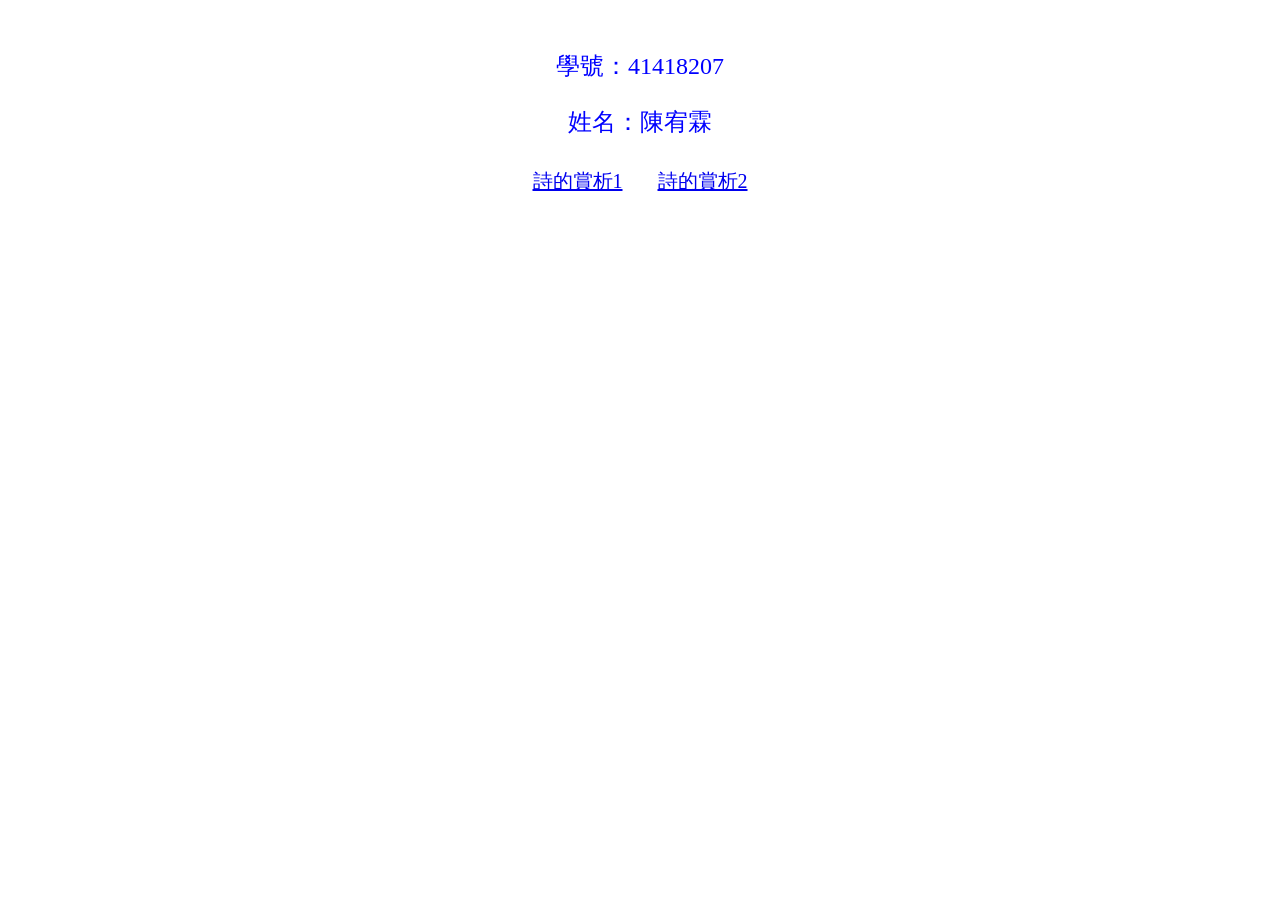
<file: index.html>
<!DOCTYPE html>
<html lang="zh-Hant">
<head>
    <meta charset="UTF-8">
    <title>個人網頁</title>
    <style>
        /* 個人資料：藍色置中 */
        .profile {
            color: blue;
            text-align: center;
            font-size: 24px;
            margin-top: 50px;
        }
        /* 連結區塊置中 */
        .nav-link {
            text-align: center;
            margin-top: 30px;
            font-size: 20px;
        }
        .nav-link a {
            margin: 0 15px;
        }
    </style>
</head>
<body>

    <div class="profile">
        <p>學號：41418207</p>
        <p>姓名：陳宥霖</p>
    </div>

    <div class="nav-link">
        <a href="poem1.html">詩的賞析1</a>
        <a href="poem2.html">詩的賞析2</a>
    </div>

</body>
</html>
</file>
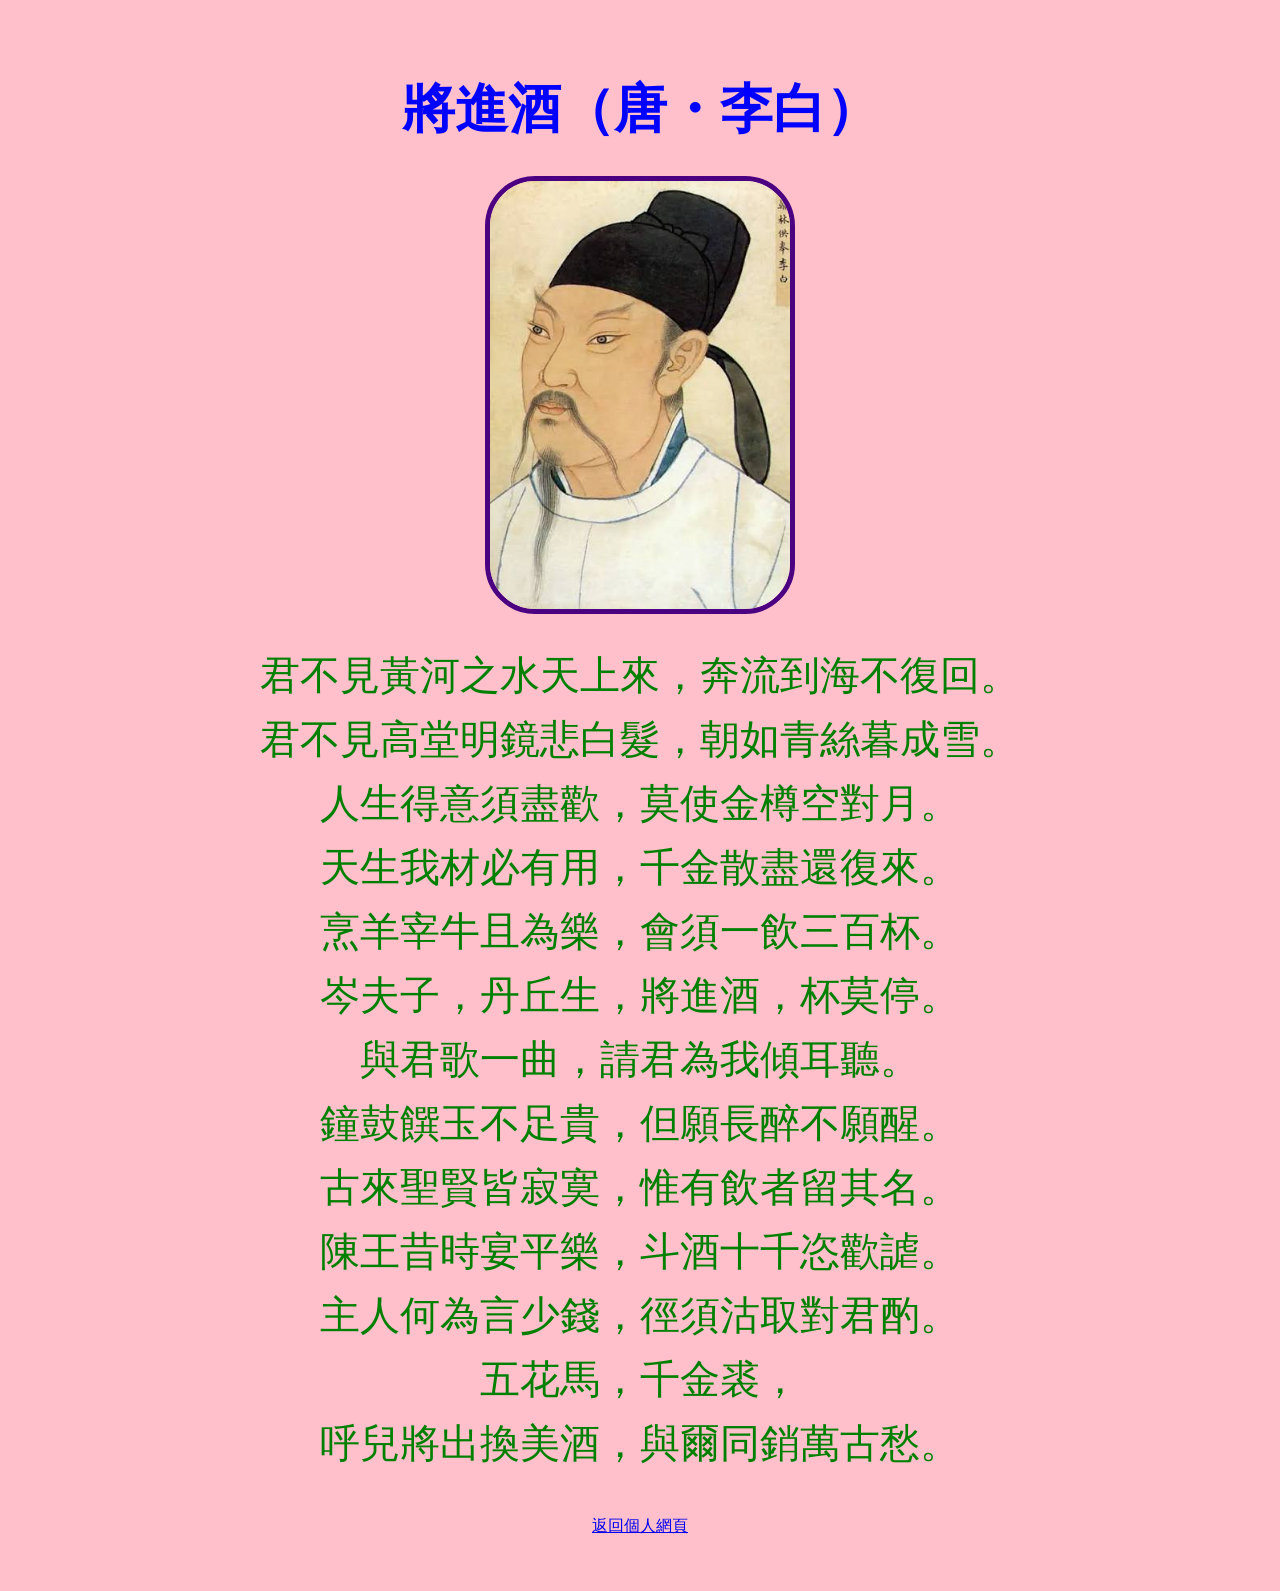
<file: poem1.html>
<!DOCTYPE html>
<html lang="zh-Hant">
<head>
    <meta charset="UTF-8">
    <title>詩的賞析1 - 將進酒</title>
    <!-- 網頁內嵌式樣式 -->
    <style>
        body {
            background-color: pink;
            text-align: center;
            padding: 30px;
        }
        .poem-title {
            color: blue;
            font-size: 40pt;
            margin-bottom: 20px;
        }
        .poem-content {
            color: green;
            font-size: 30pt;
            line-height: 1.6;
        }
        .poet-img {
            display: block;
            margin: 30px auto;
            width: 300px;
            border: 5px solid #4B0082;
            border-radius: 50px;
        }
    </style>
</head>
<body>

    <h1 class="poem-title">將進酒（唐・李白）</h1>

    <img src="images/leebai.jpg" alt="李白畫像" class="poet-img">

    <div class="poem-content">
        君不見黃河之水天上來，奔流到海不復回。<br>
        君不見高堂明鏡悲白髮，朝如青絲暮成雪。<br>
        人生得意須盡歡，莫使金樽空對月。<br>
        天生我材必有用，千金散盡還復來。<br>
        烹羊宰牛且為樂，會須一飲三百杯。<br>
        岑夫子，丹丘生，將進酒，杯莫停。<br>
        與君歌一曲，請君為我傾耳聽。<br>
        鐘鼓饌玉不足貴，但願長醉不願醒。<br>
        古來聖賢皆寂寞，惟有飲者留其名。<br>
        陳王昔時宴平樂，斗酒十千恣歡謔。<br>
        主人何為言少錢，徑須沽取對君酌。<br>
        五花馬，千金裘，<br>
        呼兒將出換美酒，與爾同銷萬古愁。
    </div>

    <p style="margin-top: 40px;">
        <a href="index.html">返回個人網頁</a>
    </p>

</body>
</html>
</file>
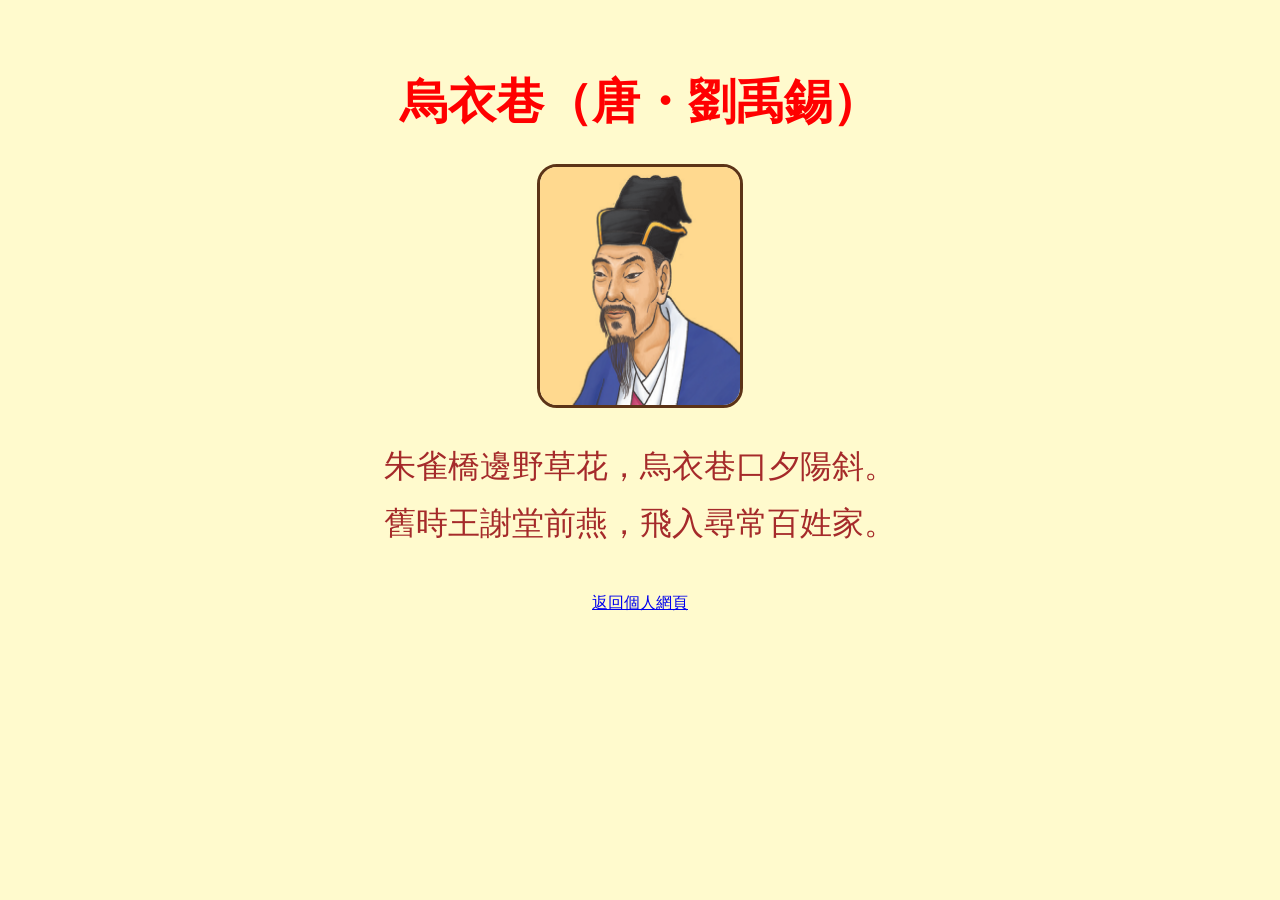
<file: poem2.html>
<!DOCTYPE html>
<html lang="zh-Hant">
<head>
    <meta charset="UTF-8">
    <title>詩的賞析2 - 烏衣巷</title>
    <!-- 網頁外部匯入樣式 -->
    <link rel="stylesheet" href="poem2.css">
</head>
<body>

    <h1 class="poem-title">烏衣巷（唐・劉禹錫）</h1>

    <img src="images/lio.png" alt="劉禹錫畫像" class="poet-img">

    <div class="poem-content">
        朱雀橋邊野草花，烏衣巷口夕陽斜。<br>
        舊時王謝堂前燕，飛入尋常百姓家。
    </div>

    <p style="margin-top: 40px;">
        <a href="index.html">返回個人網頁</a>
    </p>

</body>
</html>
</file>
<file: poem2.css>
body {
    background-color: #FFFACD;
    text-align: center;
    padding: 30px;
}
.poem-title {
    color: red;
    font-size: 36pt;
    margin-bottom: 20px;
}
.poem-content {
    color: brown;
    font-size: 24pt;
    line-height: 1.8;
}
.poet-img {
    display: block;
    margin: 30px auto;
    width: 200px;
    border: 3px solid #5C3317;
    border-radius: 20px;
}
</file>
